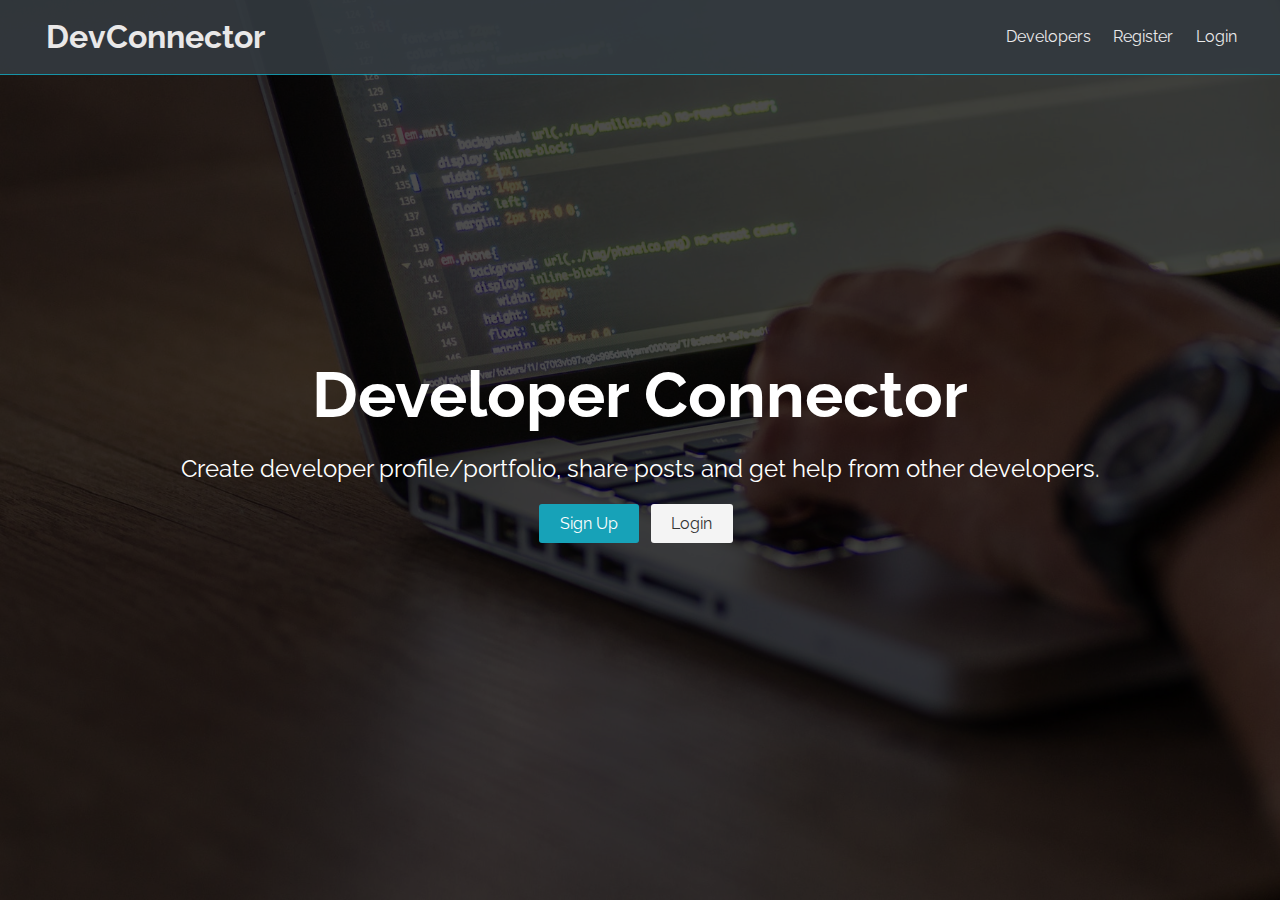
<file: index.html>
<!DOCTYPE html>
<html lang="en">

<head>
    <meta charset="UTF-8">
    <meta name="viewport" content="width=device-width, initial-scale=1.0">
    <title>Social Network Theme with SASS</title>

    <link href="https://fonts.googleapis.com/css2?family=Raleway:wght@300;400;500;600;700;800;900&display=swap"
        rel="stylesheet">

    <link rel="stylesheet" href="https://cdnjs.cloudflare.com/ajax/libs/font-awesome/5.15.1/css/all.min.css"
        integrity="sha512-+4zCK9k+qNFUR5X+cKL9EIR+ZOhtIloNl9GIKS57V1MyNsYpYcUrUeQc9vNfzsWfV28IaLL3i96P9sdNyeRssA=="
        crossorigin="anonymous" />
    <link rel="stylesheet" href="assets/css/style.css">
</head>

<body>
    <nav class="navbar bg-dark">
        <h1>
            <a href="dashboard.html">
                <i class="fas fa-code"></i>DevConnector
            </a>
        </h1>
        <ul>
            <li><a href="profiles.html">Developers</a></li>
            <li><a href="register.html">Register</a></li>
            <li><a href="login.html">Login</a></li>
        </ul>
    </nav>

    <section class="landing">
        <div class="dark-overlay">
            <div class="landing-inner">
                <h1 class="x-large">Developer Connector</h1>
                <p class="lead">Create developer profile/portfolio, share posts and get help from other developers.</p>
                <div class="buttons">
                    <a href="register.html" class="btn btn-primary">Sign Up</a>
                    <a href="login.html" class="btn btn-light">Login</a>
                </div>
            </div>
        </div>
    </section>
</body>

</html>
</file>
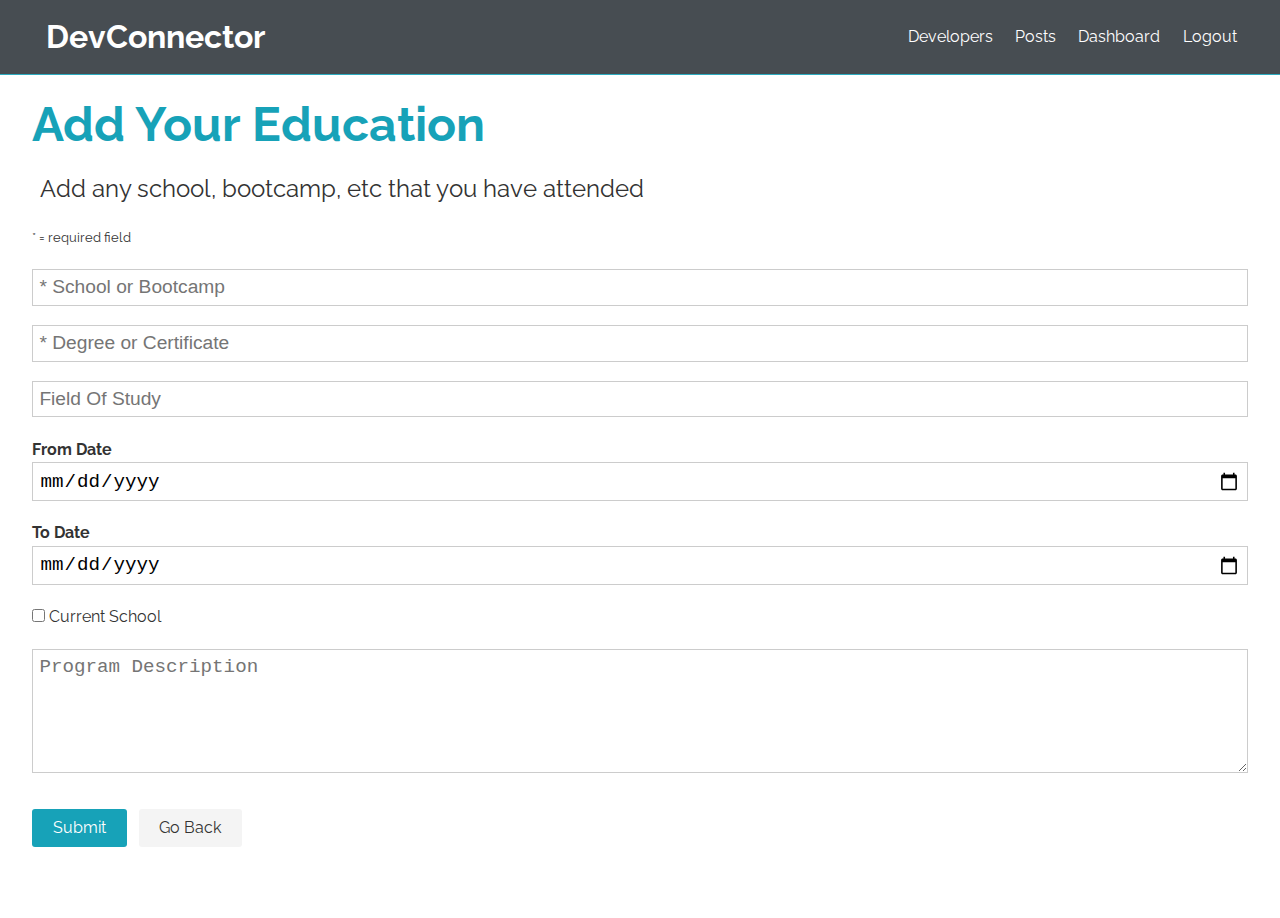
<file: add-education.html>
<!DOCTYPE html>
<html lang="en">

<head>
    <meta charset="UTF-8">
    <meta name="viewport" content="width=device-width, initial-scale=1.0">
    <title>Social Network Theme with SASS</title>

    <link href="https://fonts.googleapis.com/css2?family=Raleway:wght@300;400;500;600;700;800;900&display=swap"
        rel="stylesheet">

    <link rel="stylesheet" href="https://cdnjs.cloudflare.com/ajax/libs/font-awesome/5.15.1/css/all.min.css"
        integrity="sha512-+4zCK9k+qNFUR5X+cKL9EIR+ZOhtIloNl9GIKS57V1MyNsYpYcUrUeQc9vNfzsWfV28IaLL3i96P9sdNyeRssA=="
        crossorigin="anonymous" />
    <link rel="stylesheet" href="assets/css/style.css">
</head>

<body>
    <nav class="navbar bg-dark">
        <h1>
            <a href="dashboard.html">
                <i class="fas fa-code"></i>DevConnector
            </a>
        </h1>
        <ul>
            <li><a href="profiles.html">Developers</a></li>
            <li><a href="posts.html">Posts</a></li>
            <li>
                <a href="dashboard.html">
                    <i class="fas fa-user"></i>
                    Dashboard
                </a>
            </li>
            <li>
                <a href="login.html">
                    <i class="fas fa-sign-out-alt"></i>
                    Logout
                </a>
            </li>

        </ul>
    </nav>

    <section class="container">
        <h1 class="large text-primary">
            Add Your Education
        </h1>
        <p class="lead"><i class="fas fa-graduation-cap"></i> Add any school, bootcamp, etc that you have attended</p>

         <small>* = required field</small>
      <form class="form">
        <div class="form-group">
          <input
            type="text"
            placeholder="* School or Bootcamp"
            name="school"
            required
          />
        </div>
        <div class="form-group">
          <input
            type="text"
            placeholder="* Degree or Certificate"
            name="degree"
            required
          />
        </div>
        <div class="form-group">
          <input type="text" placeholder="Field Of Study" name="fieldofstudy" />
        </div>
        <div class="form-group">
          <h4>From Date</h4>
          <input type="date" name="from" />
        </div>
        <div class="form-group">
          <h4>To Date</h4>
          <input type="date" name="to" />
        </div>
        <div class="form-group">
          <p>
            <input type="checkbox" name="current" value="" /> Current School
          </p>
        </div>
        <div class="form-group">
          <textarea
            name="description"
            cols="30"
            rows="5"
            placeholder="Program Description"
          ></textarea>
        </div>
        <input type="submit" class="btn btn-primary my-1" />
        <a class="btn my-1" href="dashboard.html">Go Back</a>
      </form>
    </section>
</body>

</html>
</file>
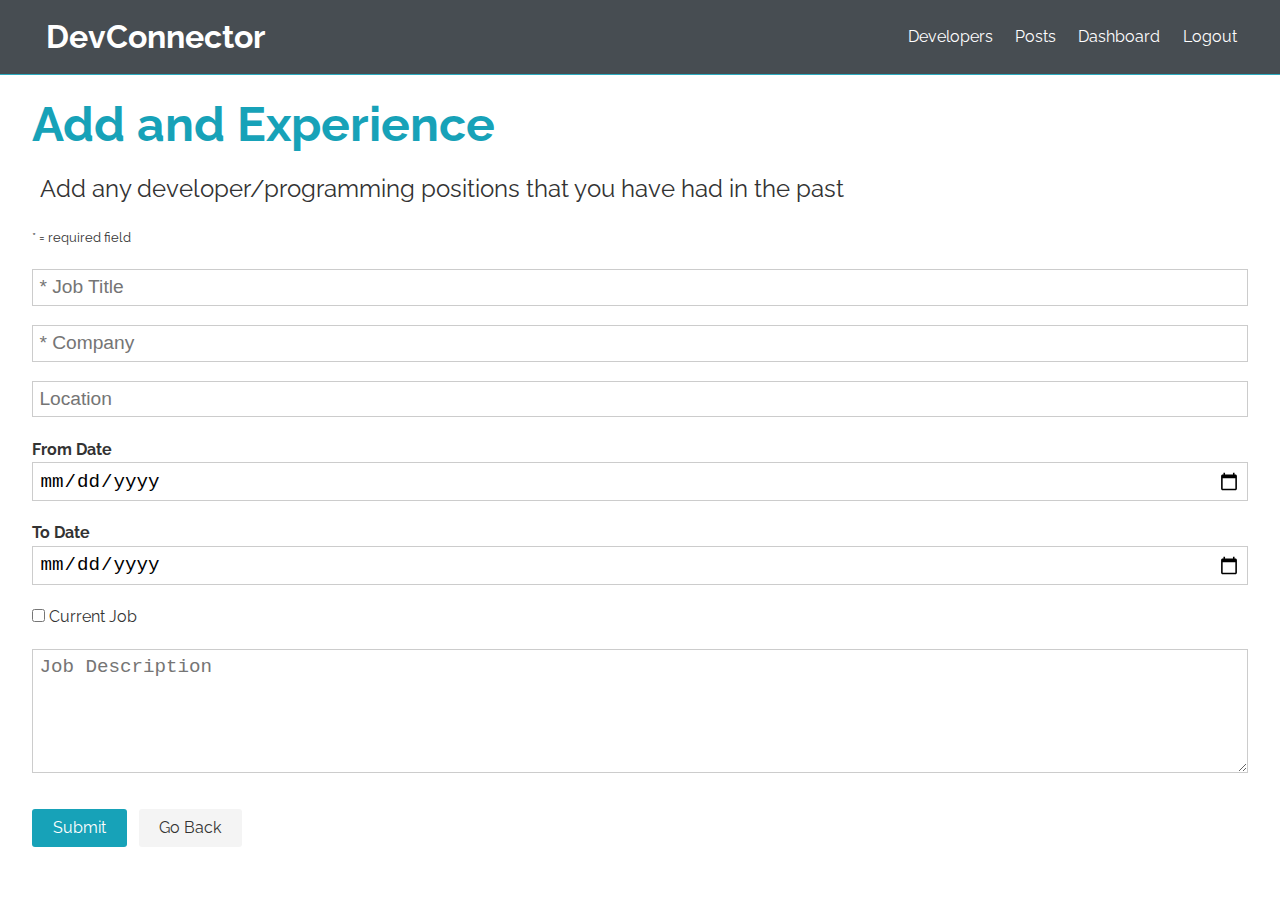
<file: add-experience.html>
<!DOCTYPE html>
<html lang="en">

<head>
    <meta charset="UTF-8">
    <meta name="viewport" content="width=device-width, initial-scale=1.0">
    <title>Social Network Theme with SASS</title>

    <link href="https://fonts.googleapis.com/css2?family=Raleway:wght@300;400;500;600;700;800;900&display=swap"
        rel="stylesheet">

    <link rel="stylesheet" href="https://cdnjs.cloudflare.com/ajax/libs/font-awesome/5.15.1/css/all.min.css"
        integrity="sha512-+4zCK9k+qNFUR5X+cKL9EIR+ZOhtIloNl9GIKS57V1MyNsYpYcUrUeQc9vNfzsWfV28IaLL3i96P9sdNyeRssA=="
        crossorigin="anonymous" />
    <link rel="stylesheet" href="assets/css/style.css">
</head>

<body>
    <nav class="navbar bg-dark">
        <h1>
            <a href="dashboard.html">
                <i class="fas fa-code"></i>DevConnector
            </a>
        </h1>
        <ul>
            <li><a href="profiles.html">Developers</a></li>
            <li><a href="posts.html">Posts</a></li>
            <li>
                <a href="dashboard.html">
                    <i class="fas fa-user"></i>
                    Dashboard
                </a>
            </li>
            <li>
                <a href="login.html">
                    <i class="fas fa-sign-out-alt"></i>
                    Logout
                </a>
            </li>

        </ul>
    </nav>

    <section class="container">
        <h1 class="large text-primary">
            Add and Experience
        </h1>
        <p class="lead"><i class="fas fa-code-branch"></i>
            Add any developer/programming
        positions that you have had in the past</p>

        <small>* = required field</small>
      <form class="form">
        <div class="form-group">
          <input type="text" placeholder="* Job Title" name="title" required />
        </div>
        <div class="form-group">
          <input type="text" placeholder="* Company" name="company" required />
        </div>
        <div class="form-group">
          <input type="text" placeholder="Location" name="location" />
        </div>
        <div class="form-group">
          <h4>From Date</h4>
          <input type="date" name="from" />
        </div>
        <div class="form-group">
          <h4>To Date</h4>
          <input type="date" name="to" />
        </div>
        <div class="form-group">
          <p><input type="checkbox" name="current" value="" /> Current Job</p>
        </div>
        <div class="form-group">
          <textarea
            name="description"
            cols="30"
            rows="5"
            placeholder="Job Description"
          ></textarea>
        </div>
        <input type="submit" class="btn btn-primary my-1" />
        <a class="btn my-1" href="dashboard.html">Go Back</a>
      </form>
    </section>
</body>

</html>
</file>
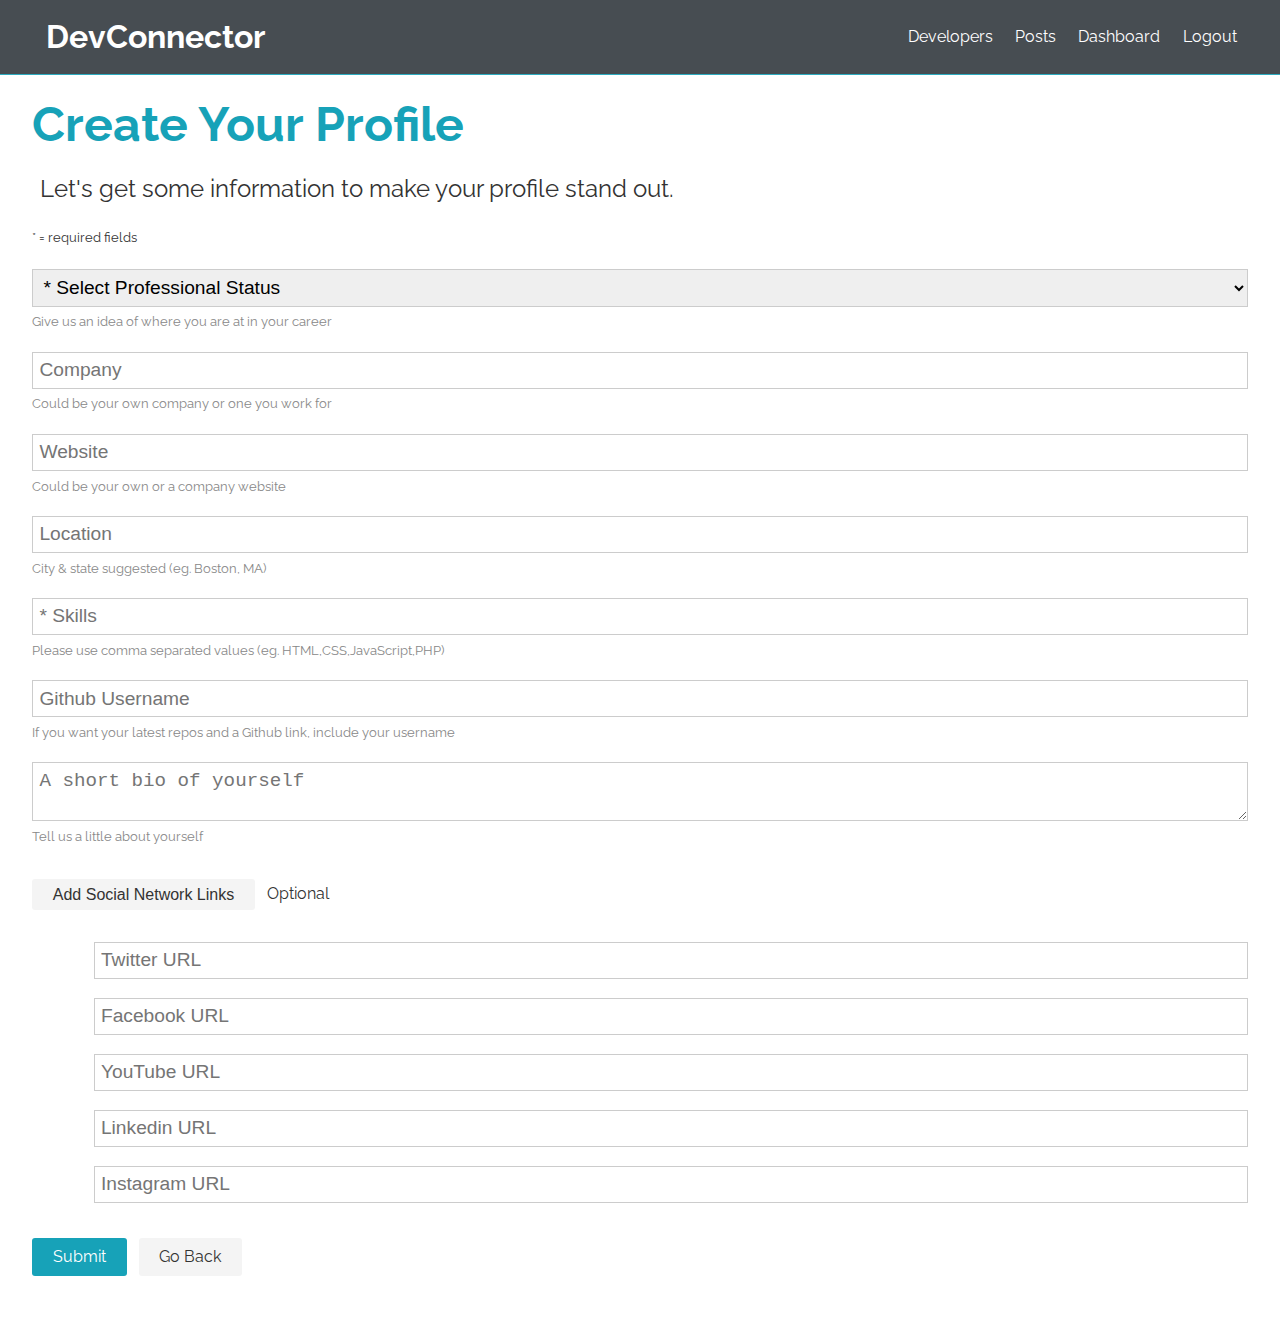
<file: create-profile.html>
<!DOCTYPE html>
<html lang="en">

<head>
    <meta charset="UTF-8">
    <meta name="viewport" content="width=device-width, initial-scale=1.0">
    <title>Social Network Theme with SASS</title>

    <link href="https://fonts.googleapis.com/css2?family=Raleway:wght@300;400;500;600;700;800;900&display=swap"
        rel="stylesheet">

    <link rel="stylesheet" href="https://cdnjs.cloudflare.com/ajax/libs/font-awesome/5.15.1/css/all.min.css"
        integrity="sha512-+4zCK9k+qNFUR5X+cKL9EIR+ZOhtIloNl9GIKS57V1MyNsYpYcUrUeQc9vNfzsWfV28IaLL3i96P9sdNyeRssA=="
        crossorigin="anonymous" />
    <link rel="stylesheet" href="assets/css/style.css">
</head>

<body>
    <nav class="navbar bg-dark">
        <h1>
            <a href="dashboard.html">
                <i class="fas fa-code"></i>DevConnector
            </a>
        </h1>
        <ul>
            <li><a href="profiles.html">Developers</a></li>
            <li><a href="posts.html">Posts</a></li>
            <li>
                <a href="dashboard.html">
                    <i class="fas fa-user"></i>
                    Dashboard
                </a>
            </li>
            <li>
                <a href="login.html">
                    <i class="fas fa-sign-out-alt"></i>
                    Logout
                </a>
            </li>

        </ul>
    </nav>

    <section class="container">
        <h1 class="large text-primary">
            Create Your Profile
        </h1>
        <p class="lead"><i class="fas fa-user"></i>
            Let's get some information to make your profile stand out.</p>
            <small>* = required fields</small>

            <form class="form">
        <div class="form-group">
          <select name="status">
            <option value="0">* Select Professional Status</option>
            <option value="Developer">Developer</option>
            <option value="Junior Developer">Junior Developer</option>
            <option value="Senior Developer">Senior Developer</option>
            <option value="Manager">Manager</option>
            <option value="Student or Learning">Student or Learning</option>
            <option value="Instructor">Instructor or Teacher</option>
            <option value="Intern">Intern</option>
            <option value="Other">Other</option>
          </select>
          <small class="form-text"
            >Give us an idea of where you are at in your career</small
          >
        </div>
        <div class="form-group">
          <input type="text" placeholder="Company" name="company" />
          <small class="form-text"
            >Could be your own company or one you work for</small
          >
        </div>
        <div class="form-group">
          <input type="text" placeholder="Website" name="website" />
          <small class="form-text"
            >Could be your own or a company website</small
          >
        </div>
        <div class="form-group">
          <input type="text" placeholder="Location" name="location" />
          <small class="form-text"
            >City & state suggested (eg. Boston, MA)</small
          >
        </div>
        <div class="form-group">
          <input type="text" placeholder="* Skills" name="skills" />
          <small class="form-text"
            >Please use comma separated values (eg.
            HTML,CSS,JavaScript,PHP)</small
          >
        </div>
        <div class="form-group">
          <input
            type="text"
            placeholder="Github Username"
            name="githubusername"
          />
          <small class="form-text"
            >If you want your latest repos and a Github link, include your
            username</small
          >
        </div>
        <div class="form-group">
          <textarea placeholder="A short bio of yourself" name="bio"></textarea>
          <small class="form-text">Tell us a little about yourself</small>
        </div>

        <div class="my-2">
          <button type="button" class="btn btn-light">
            Add Social Network Links
          </button>
          <span>Optional</span>
        </div>

        <div class="form-group social-input">
          <i class="fab fa-twitter fa-2x"></i>
          <input type="text" placeholder="Twitter URL" name="twitter" />
        </div>

        <div class="form-group social-input">
          <i class="fab fa-facebook fa-2x"></i>
          <input type="text" placeholder="Facebook URL" name="facebook" />
        </div>

        <div class="form-group social-input">
          <i class="fab fa-youtube fa-2x"></i>
          <input type="text" placeholder="YouTube URL" name="youtube" />
        </div>

        <div class="form-group social-input">
          <i class="fab fa-linkedin fa-2x"></i>
          <input type="text" placeholder="Linkedin URL" name="linkedin" />
        </div>

        <div class="form-group social-input">
          <i class="fab fa-instagram fa-2x"></i>
          <input type="text" placeholder="Instagram URL" name="instagram" />
        </div>
        <input type="submit" class="btn btn-primary my-1" />
        <a class="btn btn-light my-1" href="dashboard.html">Go Back</a>
      </form>
    </section>
</body>

</html>
</file>
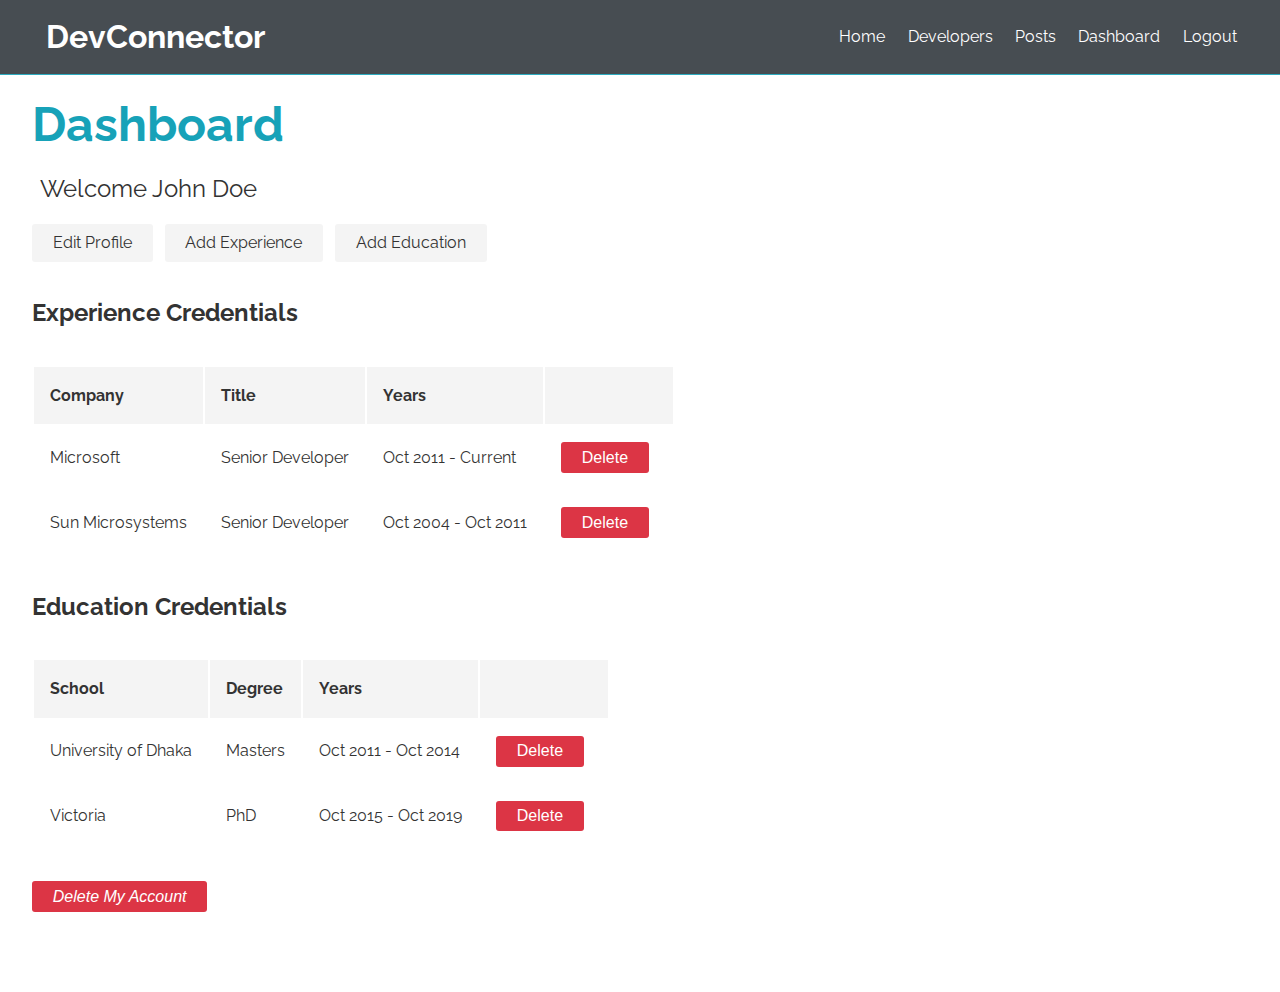
<file: dashboard.html>
<!DOCTYPE html>
<html lang="en">

<head>
    <meta charset="UTF-8">
    <meta name="viewport" content="width=device-width, initial-scale=1.0">
    <title>Social Network Theme with SASS</title>

    <link href="https://fonts.googleapis.com/css2?family=Raleway:wght@300;400;500;600;700;800;900&display=swap"
        rel="stylesheet">

    <link rel="stylesheet" href="https://cdnjs.cloudflare.com/ajax/libs/font-awesome/5.15.1/css/all.min.css"
        integrity="sha512-+4zCK9k+qNFUR5X+cKL9EIR+ZOhtIloNl9GIKS57V1MyNsYpYcUrUeQc9vNfzsWfV28IaLL3i96P9sdNyeRssA=="
        crossorigin="anonymous" />
    <link rel="stylesheet" href="assets/css/style.css">
</head>

<body>
    <nav class="navbar bg-dark">
        <h1>
            <a href="dashboard.html">
                <i class="fas fa-code"></i>DevConnector
            </a>
        </h1>
        <ul>
            <li><a href="index.html">Home</a></li>
            <li><a href="profiles.html">Developers</a></li>
            <li><a href="posts.html">Posts</a></li>
            <li>
                <a href="dashboard.html">
                    <i class="fas fa-user"></i>
                    Dashboard
                </a>
            </li>
            <li>
                <a href="login.html">
                    <i class="fas fa-sign-out-alt"></i>
                    Logout
                </a>
            </li>

        </ul>
    </nav>

    <section class="container">
        <h1 class="large text-primary">
            Dashboard
        </h1>
        <p class="lead"><i class="fas fa-user"></i>
            Welcome John Doe</p>
        <div class="dash-buttons">
            <a href="create-profile.html" class="btn">
                <i class="fas fa-user-circle text-primary"></i> Edit Profile
            </a>
            <a href="add-experience.html" class="btn">
                <i class="fab fa-black-tie text-primary"></i> Add Experience
            </a>
            <a href="add-education.html" class="btn">
                <i class="fas fa-graduation-cap text-primary"></i> Add Education
            </a>
        </div>

        <h2 class="my-2">
            Experience Credentials
        </h2>

        <table class="table">
            <thead>
                <tr>
                    <th>Company</th>
                    <th class="hide-sm">Title</th>
                    <th class="hide-sm">Years</th>
                    <th></th>
                </tr>
            </thead>

            <tbody>
                <tr>
                    <td>Microsoft</td>
                    <td class="hide-sm">Senior Developer</td>
                    <td class="hide-sm">Oct 2011 - Current</td>
                    <td>
                        <button class="btn btn-danger">Delete</button>
                    </td>
                </tr>
                <tr>
                    <td>Sun Microsystems</td>
                    <td class="hide-sm">Senior Developer</td>
                    <td class="hide-sm">Oct 2004 - Oct 2011</td>
                    <td>
                        <button class="btn btn-danger">Delete</button>
                    </td>
                </tr>
            </tbody>
        </table>


        <h2 class="my-2">
            Education Credentials
        </h2>

        <table class="table">
            <thead>
                <tr>
                    <th>School</th>
                    <th class="hide-sm">Degree</th>
                    <th class="hide-sm">Years</th>
                    <th></th>
                </tr>
            </thead>

            <tbody>
                <tr>
                    <td>University of Dhaka</td>
                    <td class="hide-sm">Masters</td>
                    <td class="hide-sm">Oct 2011 - Oct 2014</td>
                    <td>
                        <button class="btn btn-danger">Delete</button>
                    </td>
                </tr>
                <tr>
                    <td>Victoria</td>
                    <td class="hide-sm">PhD</td>
                    <td class="hide-sm">Oct 2015 - Oct 2019</td>
                    <td>
                        <button class="btn btn-danger">Delete</button>
                    </td>
                </tr>
            </tbody>
        </table>

        <div class="my-2">
            <button class="btn btn-danger">
                <i class="fas fa-user-minus">Delete My Account</i>
            </button>
        </div>
    </section>
</body>

</html>
</file>
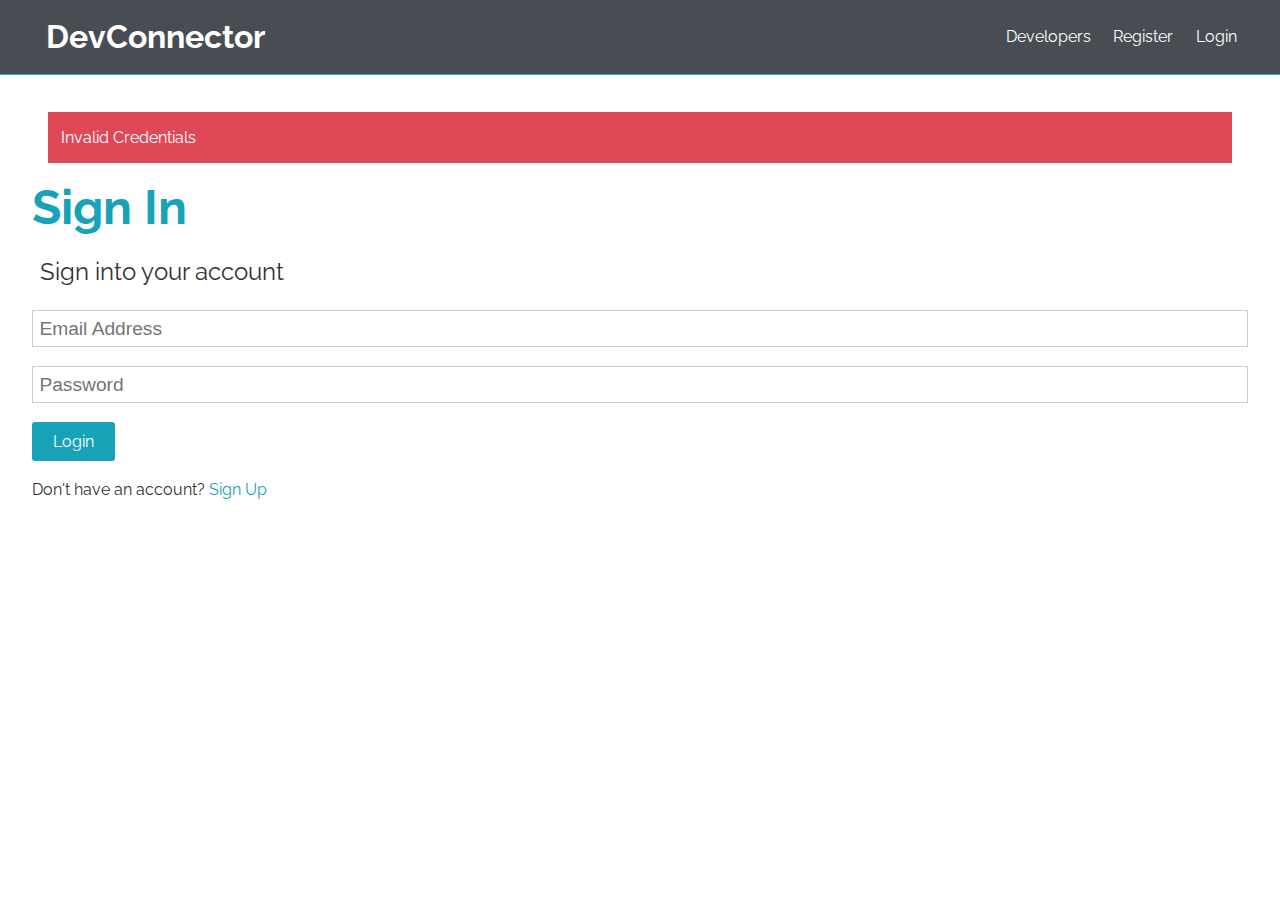
<file: login.html>
<!DOCTYPE html>
<html lang="en">

<head>
    <meta charset="UTF-8">
    <meta name="viewport" content="width=device-width, initial-scale=1.0">
    <title>Social Network Theme with SASS</title>

    <link href="https://fonts.googleapis.com/css2?family=Raleway:wght@300;400;500;600;700;800;900&display=swap"
        rel="stylesheet">

    <link rel="stylesheet" href="https://cdnjs.cloudflare.com/ajax/libs/font-awesome/5.15.1/css/all.min.css"
        integrity="sha512-+4zCK9k+qNFUR5X+cKL9EIR+ZOhtIloNl9GIKS57V1MyNsYpYcUrUeQc9vNfzsWfV28IaLL3i96P9sdNyeRssA=="
        crossorigin="anonymous" />
    <link rel="stylesheet" href="assets/css/style.css">
</head>

<body>
    <nav class="navbar bg-dark">
        <h1>
            <a href="dashboard.html">
                <i class="fas fa-code"></i>DevConnector
            </a>
        </h1>
        <ul>
            <li><a href="profiles.html">Developers</a></li>
            <li><a href="register.html">Register</a></li>
            <li><a href="login.html">Login</a></li>
        </ul>
    </nav>

    <section class="container">
        <!-- Alert -->
        <div class="alert alert-danger">
            Invalid Credentials
        </div>
        <h1 class="large text-primary">
            Sign In
        </h1>
        <p class="lead"><i class="fas fa-user"></i>Sign into your account</p>

        <form action="dashboard.html" class="form">
            
            <div class="form-group">
                <input type="email" name="email" id="email" placeholder="Email Address">
            </div>
            <div class="form-group">
                <input type="password" name="password" id="password" placeholder="Password" minlength="6">
            </div>

            <input type="submit" value="Login" class="btn btn-primary">
        </form>

        <p class="my-1">
            Don't have an account? <a href="register.html">Sign Up</a>
        </p>
    </section>
</body>

</html>
</file>
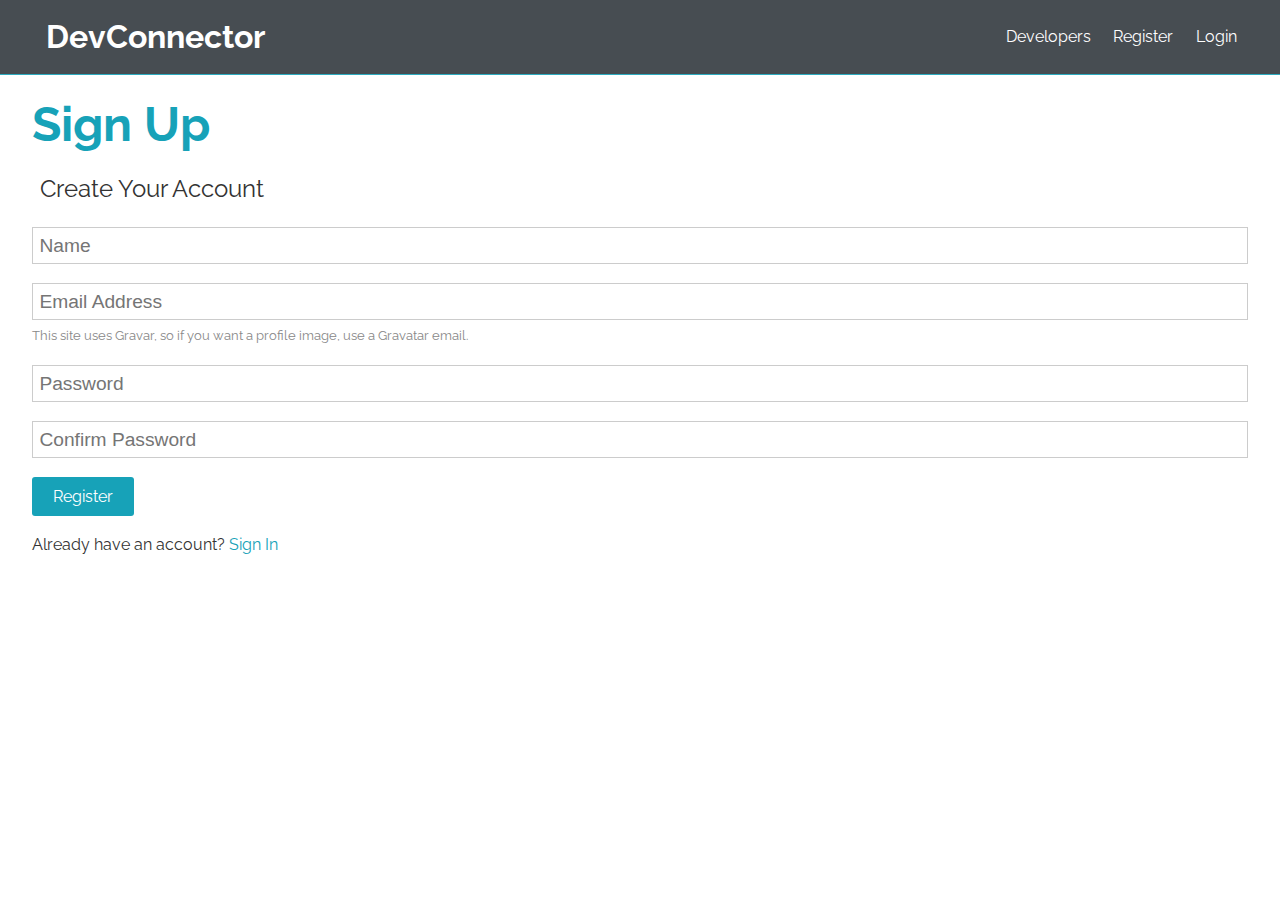
<file: register.html>
<!DOCTYPE html>
<html lang="en">

<head>
    <meta charset="UTF-8">
    <meta name="viewport" content="width=device-width, initial-scale=1.0">
    <title>Social Network Theme with SASS</title>

    <link href="https://fonts.googleapis.com/css2?family=Raleway:wght@300;400;500;600;700;800;900&display=swap"
        rel="stylesheet">

    <link rel="stylesheet" href="https://cdnjs.cloudflare.com/ajax/libs/font-awesome/5.15.1/css/all.min.css"
        integrity="sha512-+4zCK9k+qNFUR5X+cKL9EIR+ZOhtIloNl9GIKS57V1MyNsYpYcUrUeQc9vNfzsWfV28IaLL3i96P9sdNyeRssA=="
        crossorigin="anonymous" />
    <link rel="stylesheet" href="assets/css/style.css">
</head>

<body>
    <nav class="navbar bg-dark">
        <h1>
            <a href="dashboard.html">
                <i class="fas fa-code"></i>DevConnector
            </a>
        </h1>
        <ul>
            <li><a href="profiles.html">Developers</a></li>
            <li><a href="register.html">Register</a></li>
            <li><a href="login.html">Login</a></li>
        </ul>
    </nav>

    <section class="container">
        <h1 class="large text-primary">
            Sign Up
        </h1>
        <p class="lead"><i class="fas fa-user"></i>Create Your Account</p>

        <form action="dashboard.html" class="form">
            <div class="form-group">
                <input type="text" name="name" id="name" placeholder="Name">
            </div>
            <div class="form-group">
                <input type="email" name="email" id="email" placeholder="Email Address">
                <small class="form-text">
                    This site uses Gravar, so if you want a profile image, use a Gravatar email.
                </small>
            </div>
            <div class="form-group">
                <input type="password" name="password" id="password" placeholder="Password" minlength="6">
            </div>
            <div class="form-group">
                <input type="password" name="cpassword" id="cpassword" placeholder="Confirm Password" minlength="6">
            </div>

            <input type="submit" value="Register" class="btn btn-primary">
        </form>

        <p class="my-1">
            Already have an account? <a href="login.html">Sign In</a>
        </p>
    </section>
</body>

</html>
</file>
<file: assets/css/style.css>
.m-1 {
  margin: 1rem;
}

.my-1 {
  margin: 1rem 0;
}

.p-1 {
  padding: 1rem;
}

.py-1 {
  padding: 1rem 0;
}

.m-2 {
  margin: 2rem;
}

.my-2 {
  margin: 2rem 0;
}

.p-2 {
  padding: 2rem;
}

.py-2 {
  padding: 2rem 0;
}

.m-3 {
  margin: 3rem;
}

.my-3 {
  margin: 3rem 0;
}

.p-3 {
  padding: 3rem;
}

.py-3 {
  padding: 3rem 0;
}

.m-4 {
  margin: 4rem;
}

.my-4 {
  margin: 4rem 0;
}

.p-4 {
  padding: 4rem;
}

.py-4 {
  padding: 4rem 0;
}

.m-5 {
  margin: 5rem;
}

.my-5 {
  margin: 5rem 0;
}

.p-5 {
  padding: 5rem;
}

.py-5 {
  padding: 5rem 0;
}

.container {
  max-width: 1100;
  margin: auto;
  overflow: hidden;
  padding: 0 2rem;
  margin-top: 6rem;
  margin-bottom: 3rem;
}

.text-primary {
  color: #17a2b8;
}

.round-img {
  border-radius: 50%;
}

.line {
  height: 1px;
  background: #ccc;
  margin: 1.5rem 0;
}

.x-large {
  font-size: 4rem;
  line-height: 1.2;
  margin-bottom: 1rem;
}

.large {
  font-size: 3rem;
  line-height: 1.2;
  margin-bottom: 1rem;
}

.lead {
  font-size: 1.5rem;
  margin-bottom: 1rem;
}

.bg-primary {
  background-color: #17a2b8;
  color: #fff;
}

.bg-light {
  background-color: #f4f4f4;
  color: #333;
  border: 1px solid #ccc;
}

.bg-dark {
  background-color: #343a40;
  color: #fff;
}

.bg-success {
  background-color: #28a745;
  color: #fff;
}

.bg-danger {
  background-color: #dc3545;
  color: #fff;
}

.bg-white {
  background-color: #fff;
  color: #333;
  border: 1px solid #ccc;
}

.btn {
  display: inline-block;
  background: #f4f4f4;
  color: #333;
  padding: .4rem 1.3rem;
  border: none;
  border-radius: 3px;
  cursor: pointer;
  font-size: 1rem;
  margin-right: .5rem;
  outline: none;
  -webkit-transition: 0.2s;
  transition: 0.2s;
}

.btn.btn-primary {
  background-color: #17a2b8;
  color: #fff;
}

.btn.btn-primary:hover {
  background-color: #1ab6cf;
}

.btn.btn-dark {
  background-color: #343a40;
  color: #fff;
}

.btn.btn-dark:hover {
  background-color: #3f474e;
}

.btn.btn-success {
  background-color: #28a745;
  color: #fff;
}

.btn.btn-success:hover {
  background-color: #2dbc4e;
}

.btn.btn-danger {
  background-color: #dc3545;
  color: #fff;
}

.btn.btn-danger:hover {
  background-color: #e04b59;
}

.btn:hover {
  background-color: #626d78;
  color: #fff;
}

.alert {
  padding: 0.8rem;
  margin: 1rem;
  opacity: 0.9;
  background-color: #f4f4f4;
  color: #333;
}

.alert.alert-primary {
  background-color: #17a2b8;
  color: #fff;
}

.alert.alert-dark {
  background-color: #343a40;
  color: #fff;
}

.alert.alert-success {
  background-color: #28a745;
  color: #fff;
}

.alert.alert-danger {
  background-color: #dc3545;
  color: #fff;
}

.badge {
  font-size: .8rem;
  padding-bottom: .1rem;
  text-align: center;
  margin: .3rem;
  background: #f4f4f4;
  color: #333;
}

.badge.badge-primary {
  background-color: #17a2b8;
  color: #fff;
}

.badge.badge-dark {
  background-color: #343a40;
  color: #fff;
}

.badge.badge-success {
  background-color: #28a745;
  color: #fff;
}

.badge.badge-danger {
  background-color: #dc3545;
  color: #fff;
}

.dark-overlay {
  height: 100%;
  width: 100%;
  position: absolute;
  top: 0;
  left: 0;
  background: rgba(0, 0, 0, 0.7);
}

.table th, .table td {
  padding: 1rem;
  text-align: left;
}

.table th {
  background: #f4f4f4;
}

* {
  margin: 0;
  padding: 0;
  -webkit-box-sizing: border-box;
          box-sizing: border-box;
}

body {
  font-family: 'Raleway', sans-serif;
  font-family: 1rem;
  line-height: 1.6;
  background-color: #fff;
  color: #333;
}

a {
  text-decoration: none;
  color: #17a2b8;
}

ul {
  list-style: none;
}

img {
  width: 100%;
}

.navbar {
  display: -webkit-box;
  display: -ms-flexbox;
  display: flex;
  -webkit-box-align: center;
      -ms-flex-align: center;
          align-items: center;
  -webkit-box-pack: justify;
      -ms-flex-pack: justify;
          justify-content: space-between;
  padding: .7rem 2rem;
  position: fixed;
  z-index: 1;
  width: 100%;
  top: 0;
  left: 0;
  border-bottom: 1px solid #17a2b8;
  opacity: 0.9;
}

.navbar h1 i {
  margin-right: .2rem;
}

.navbar ul {
  display: -webkit-box;
  display: -ms-flexbox;
  display: flex;
}

.navbar a {
  color: #fff;
  padding: .45rem;
  margin: 0 .25rem;
}

.navbar a:hover {
  color: #17a2b8;
}

.landing {
  position: relative;
  background-image: url(../img/showcase.jpg);
  background-repeat: no-repeat;
  background-size: cover;
  height: 100vh;
}

.landing-inner {
  color: #fff;
  height: 100%;
  display: -webkit-box;
  display: -ms-flexbox;
  display: flex;
  -webkit-box-orient: vertical;
  -webkit-box-direction: normal;
      -ms-flex-direction: column;
          flex-direction: column;
  width: 80%;
  margin: auto;
  -webkit-box-align: center;
      -ms-flex-align: center;
          align-items: center;
  -webkit-box-pack: center;
      -ms-flex-pack: center;
          justify-content: center;
  text-align: center;
}

.form-group {
  margin: 1.2rem 0;
}

.form-text {
  display: block;
  margin-top: 0.3rem;
  color: #888;
}

.form input[type='text'],
.form input[type='email'],
.form input[type='password'],
.form input[type='date'],
.form select,
.form textarea {
  display: block;
  width: 100%;
  padding: 0.4rem;
  font-size: 1.2rem;
  border: 1px solid #ccc;
}

.form input[type='submit'] {
  font: inherit;
}

.form .social-input {
  display: -webkit-box;
  display: -ms-flexbox;
  display: flex;
}

.form .social-input i {
  padding: 0.5rem;
  width: 4rem;
}

.form .social-input i.fa-twitter {
  color: #38a1f3;
}

.form .social-input i.fa-facebook {
  color: #3b5998;
}

.form .social-input i.fa-instagram {
  color: #3f729b;
}

.form .social-input i.fa-youtube {
  color: #c4302b;
}

.form .social-input i.fa-linkedin {
  color: #0077b5;
}

.lead i {
  margin-right: .5rem;
}

.profile {
  display: -ms-grid;
  display: grid;
  -ms-grid-columns: 2fr 4fr 2fr;
      grid-template-columns: 2fr 4fr 2fr;
  -webkit-box-align: center;
      -ms-flex-align: center;
          align-items: center;
  gap: 2rem;
  padding: 1rem;
  line-height: 1.8;
  margin-bottom: 1rem;
}

.profile-grid {
  display: -ms-grid;
  display: grid;
      grid-template-areas: "ptop ptop" "about about" "exp edu" "github github";
  gap: 1rem;
}

.profile-grid .profile-top {
  -ms-grid-row: 1;
  -ms-grid-column: 1;
  -ms-grid-column-span: 2;
  grid-area: ptop;
  display: -webkit-box;
  display: -ms-flexbox;
  display: flex;
  -webkit-box-orient: vertical;
  -webkit-box-direction: normal;
      -ms-flex-direction: column;
          flex-direction: column;
  -webkit-box-align: center;
      -ms-flex-align: center;
          align-items: center;
  -webkit-box-pack: center;
      -ms-flex-pack: center;
          justify-content: center;
  text-align: center;
}

.profile-grid .profile-top img {
  width: 250px;
}

.profile-grid .profile-top .icons a {
  color: #fff;
  margin: 0 0.3rem;
}

.profile-grid .profile-top .icons a:hover {
  color: #343a40;
}

.profile-grid .profile-about {
  -ms-grid-row: 2;
  -ms-grid-column: 1;
  -ms-grid-column-span: 2;
  grid-area: about;
  text-align: center;
  min-height: 275px;
}

.profile-grid .profile-about .skills {
  display: -webkit-box;
  display: -ms-flexbox;
  display: flex;
  -webkit-box-pack: center;
      -ms-flex-pack: center;
          justify-content: center;
  -webkit-box-align: center;
      -ms-flex-align: center;
          align-items: center;
  text-align: center;
}

.profile-grid .profile-exp {
  -ms-grid-row: 3;
  -ms-grid-column: 1;
  grid-area: exp;
}

.profile-grid .profile-edu {
  -ms-grid-row: 3;
  -ms-grid-column: 2;
  grid-area: edu;
}

.profile-grid .profile-exp > div,
.profile-grid .profile-edu > div {
  margin-bottom: 1rem;
  padding-bottom: 1rem;
  border-bottom: 1px dotted #ccc;
}

.profile-grid .profile-exp > div:last-child,
.profile-grid .profile-edu > div:last-child {
  border: none;
}

.profile-grid .profile-exp > div p,
.profile-grid .profile-edu > div p {
  margin: .5rem 0;
}

.profile-grid .profile-github {
  -ms-grid-row: 4;
  -ms-grid-column: 1;
  -ms-grid-column-span: 2;
  grid-area: github;
}

.profile-grid .profile-github .repo {
  display: -webkit-box;
  display: -ms-flexbox;
  display: flex;
}

.profile-grid .profile-github .repo > div:first-child {
  -webkit-box-flex: 7;
      -ms-flex: 7;
          flex: 7;
  -ms-flex-preferred-size: 70%;
      flex-basis: 70%;
}

.profile-grid .profile-github .repo > div:last-child {
  -webkit-box-flex: 3;
      -ms-flex: 3;
          flex: 3;
  -ms-flex-preferred-size: 30%;
      flex-basis: 30%;
}

.post-form-header {
  padding: .5rem;
}

.post {
  display: -ms-grid;
  display: grid;
  -ms-grid-columns: 1fr 4fr;
      grid-template-columns: 1fr 4fr;
  gap: 2rem;
  -webkit-box-align: center;
      -ms-flex-align: center;
          align-items: center;
  padding: 1rem;
}

.post > div:first-child {
  text-align: center;
}

.post img {
  width: 150px;
}

@media (max-width: 768px) {
  .hide-sm {
    display: none;
  }
  .container {
    margin-top: 8rem;
  }
  .x-large {
    font-size: 3rem;
  }
  .large {
    font-size: 2rem;
  }
  .lead {
    font-size: 1rem;
  }
  .navbar {
    display: block;
    text-align: center;
  }
  .navbar ul {
    text-align: center;
    -webkit-box-pack: center;
        -ms-flex-pack: center;
            justify-content: center;
  }
  .navbar h1 {
    margin-bottom: 1rem;
  }
  .dash-buttons a {
    display: block;
    width: 100%;
    margin-bottom: 0.2rem;
  }
  .profile {
    -ms-grid-columns: 1fr;
        grid-template-columns: 1fr;
    text-align: center;
  }
  .profile ul {
    display: none;
  }
  .profile-grid {
    display: block;
  }
  .profile-grid .profile-about {
    min-height: 400px;
  }
  .profile-grid .profile-about .line h2 {
    padding-top: 1rem;
  }
  .posts {
    -ms-grid-columns: 1fr;
        grid-template-columns: 1fr;
  }
  .posts a, .posts button {
    padding: .3rem .4rem;
  }
}
/*# sourceMappingURL=style.css.map */
</file>
